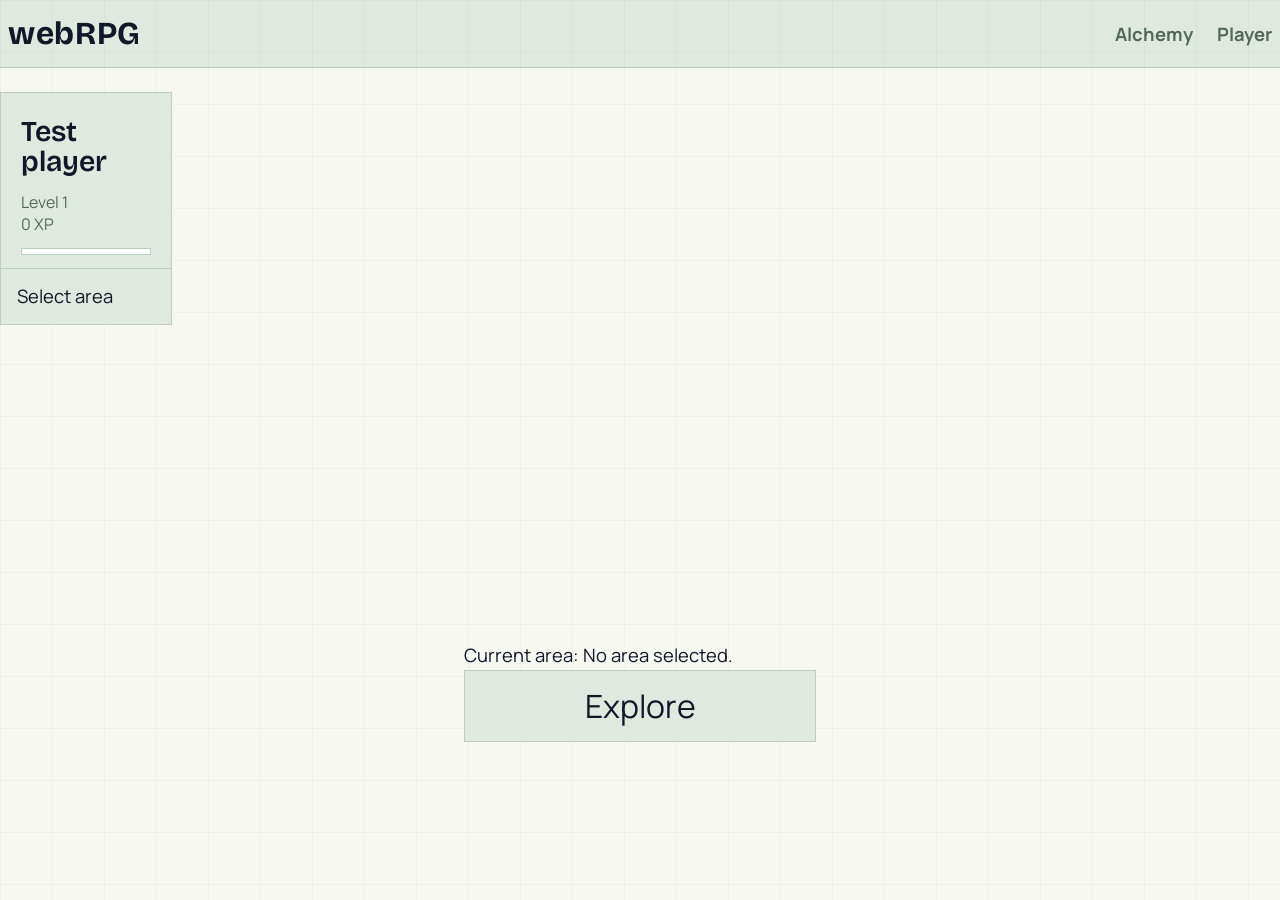
<file: html/index.html>
<!doctype html>
<html lang="en">
	<head>
		<meta charset="UTF-8" />
		<meta name="viewport" content="width=device-width, initial-scale=1.0" />
		<title>webRPG</title>
		<link rel="stylesheet" href="../css/style.css" />
	</head>
	<body class="game-screen">
		<nav class="site-nav" aria-label="Main navigation">
			<a class="site-nav__brand" href="index.html">webRPG</a>
			<a href="alchemy_crafting.html">Alchemy</a>
			<a href="player.html">Player</a>
		</nav>
		<main class="game-board">
			<section class="player-info-panel" aria-label="Player information">
				<h1 data-player-name>Loading player...</h1>
				<p><span data-player-level>Level -</span><br /><span data-player-experience>0</span> XP</p>
				<div class="xp-progress" aria-label="Experience progress">
					<span data-xp-progress></span>
				</div>
				<p class="visually-hidden" data-player-status>Player state is loading.</p>
				<span class="visually-hidden" data-player-hp>-</span>
				<span class="visually-hidden" data-player-coins>-</span>
				<span class="visually-hidden" data-player-gems>-</span>
				<a href="player.html">View inventory</a>
			</section>
			<section class="area-select-panel" aria-label="Area selection">
				<button class="rail-button" type="button" data-open-area-picker>Select area</button>
			</section>
			<section class="right-rail" aria-label="Exploration status">
				<div class="history-belt" data-history-belt aria-label="Exploration history"></div>
			</section>
			<section class="exploration-center">
				<p class="current-area-label">Current area: <span data-selected-area>No area selected.</span></p>
				<p class="area-description" data-area-status>Areas are loading.</p>
				<div class="explore-control">
					<button class="explore-button" type="button" data-explore>
						<span>Explore</span>
						<span class="explore-cooldown" data-explore-cooldown aria-hidden="true"></span>
					</button>
				</div>
				<p class="xp-notification" data-xp-notification hidden>XP notification</p>
			</section>
			<dialog data-area-dialog>
				<form method="dialog">
					<h2>Select an area</h2>
					<ul class="area-list" data-area-list></ul>
					<button class="button button--secondary" type="submit">Cancel</button>
				</form>
			</dialog>
		</main>
		<script type="module">
			import { initPlayerUI } from "../js/controllers/player_controller.js";
			import { initAreaPicker } from "../js/controllers/areas_controller.js";
			import { initExploreUI } from "../js/controllers/explore_controller.js";

			initPlayerUI();
			initAreaPicker();
			initExploreUI();
		</script>
	</body>
</html>
</file>
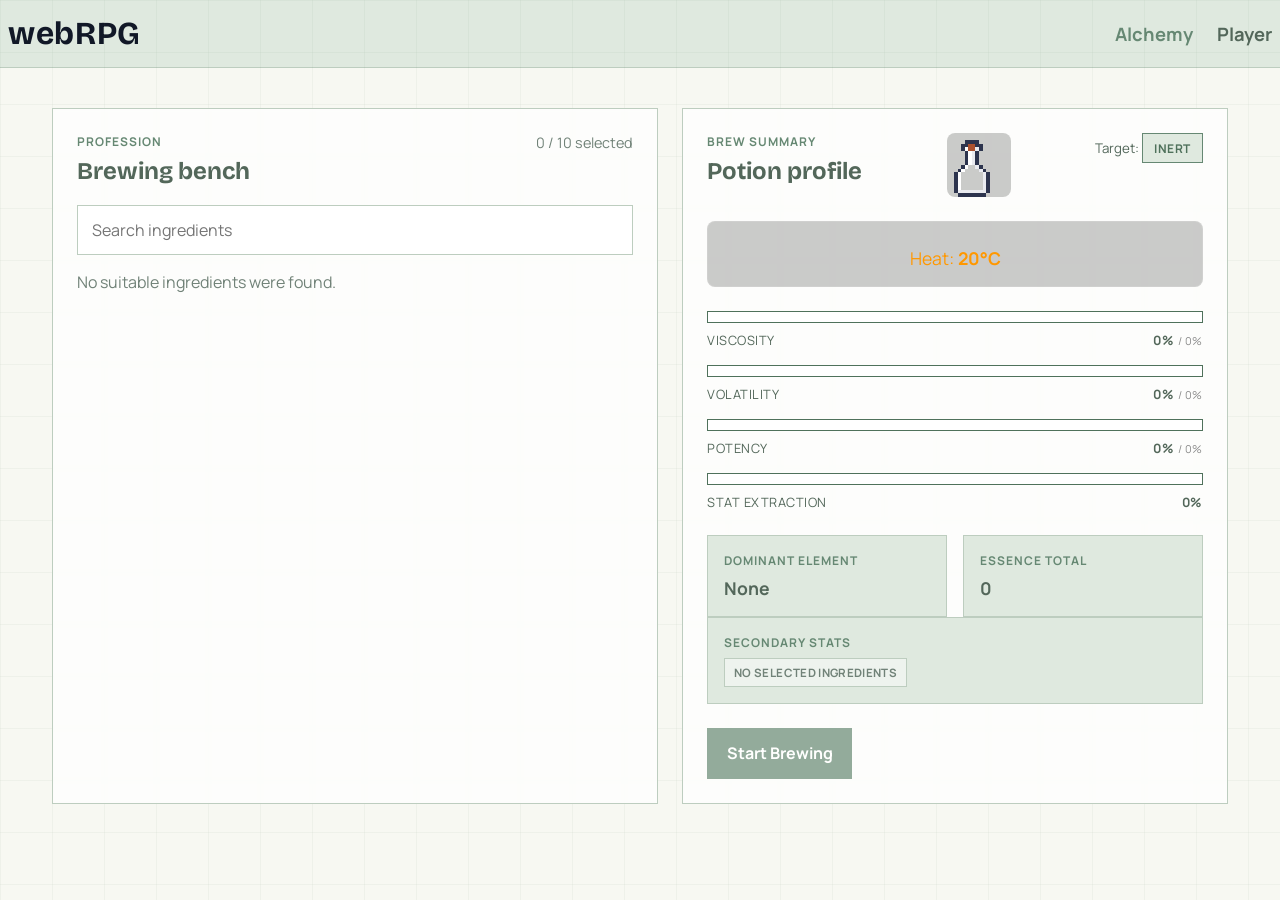
<file: html/alchemy_crafting.html>
<!doctype html>
<html lang="en">
    <head>
        <meta charset="UTF-8" />
        <meta name="viewport" content="width=device-width, initial-scale=1.0" />
        <title>Alchemy | webRPG</title>
        <link rel="stylesheet" href="../css/style.css" />
    </head>
    <body class="game-screen">
        <nav class="site-nav" aria-label="Main navigation">
            <a class="site-nav__brand" href="index.html">webRPG</a>
            <a class="site-nav__active" href="alchemy_crafting.html" aria-current="page">Alchemy</a>
            <a href="player.html">Player</a>
        </nav>
        <main class="alchemy-layout">
            <section class="alchemy-panel alchemy-panel--ingredients" aria-labelledby="alchemy-heading" id="ingredients-panel">
                <div class="panel-header">
                    <div>
                        <p class="eyebrow">Profession</p>
                        <h1 id="alchemy-heading">Brewing bench</h1>
                    </div>
                    <span class="item-count" data-ingredient-count>0 / 10 selected</span>
                </div>
                <label class="search-field" for="ingredient-search">
                    <span class="visually-hidden">Search ingredients</span>
                    <input id="ingredient-search" type="search" data-ingredient-search placeholder="Search ingredients" />
                </label>
                <ul class="ingredient-list" data-ingredient-list aria-live="polite"></ul>
                <p class="empty-state" data-ingredient-empty hidden>No suitable ingredients were found.</p>
            </section>

            <section class="alchemy-panel alchemy-panel--summary" aria-labelledby="brew-summary-heading">
                <div class="summary-header">
                    <div>
                        <p class="eyebrow">Brew summary</p>
                        <h2 id="brew-summary-heading">Potion profile</h2>
                    </div>

                    <div id="live-potion-preview" class="potion-preview-box"></div>
                    <div style="display: flex; flex-direction: column; gap: 0.5rem; align-items: flex-end;">
                        <div><small>Target:</small> <span class="potion-type-pill" data-target-potion-type>Inert</span></div>
                        <div id="current-type-container" style="display: none;">
                            <small>Current:</small> <span class="potion-type-pill potion-type-pill--current" data-current-potion-type>Inert</span>
                        </div>
                    </div>
                </div>

                <!-- Live Minigame Controls -->
                <div class="alchemy-controls">
                    <div style="margin-top: 0.5rem; color: #ff9800; font-size: 1.1rem; text-align: center;">
                        Heat: <strong id="current-temp-val">20°C</strong>
                    </div>
                </div>

                <div class="gauge-grid" aria-label="Potion essence gauges">
                    <div class="gauge-card">
                        <div class="gauge-bar" aria-label="Viscosity gauge">
                            <span class="fill-potential" data-viscosity-potential></span>
                            <span class="fill-current" data-viscosity-current></span>
                        </div>
                        <div class="gauge-meta">
                            <span>Viscosity</span>
                            <span>
                                <strong data-viscosity-current-label>0%</strong>
                                <span class="potential-label">/ <span data-viscosity-potential-label>0%</span></span>
                            </span>
                        </div>
                    </div>
                    <div class="gauge-card">
                        <div class="gauge-bar" aria-label="Volatility gauge">
                            <span class="fill-potential" data-volatility-potential></span>
                            <span class="fill-current" data-volatility-current></span>
                        </div>
                        <div class="gauge-meta">
                            <span>Volatility</span>
                            <span>
                                <strong data-volatility-current-label>0%</strong>
                                <span class="potential-label">/ <span data-volatility-potential-label>0%</span></span>
                            </span>
                        </div>
                    </div>
                    <div class="gauge-card">
                        <div class="gauge-bar" aria-label="Potency gauge">
                            <span class="fill-potential" data-potency-potential></span>
                            <span class="fill-current" data-potency-current></span>
                        </div>
                        <div class="gauge-meta">
                            <span>Potency</span>
                            <span>
                                <strong data-potency-current-label>0%</strong>
                                <span class="potential-label">/ <span data-potency-potential-label>0%</span></span>
                            </span>
                        </div>
                    </div>
                    <div class="gauge-card">
                        <!-- Extraction does not have a "potential" max limit, it's just a raw % progression -->
                        <div class="gauge-bar" aria-label="Extraction gauge">
                            <span class="fill-current" data-extraction-current></span>
                        </div>
                        <div class="gauge-meta">
                            <span>Stat Extraction</span>
                            <strong data-extraction-current-label>0%</strong>
                        </div>
                    </div>
                </div>

                <div class="potion-meta-grid">
                    <div class="meta-card">
                        <p class="eyebrow">Dominant element</p>
                        <p data-dominant-element>None</p>
                    </div>
                    <div class="meta-card">
                        <p class="eyebrow">Essence total</p>
                        <p data-essence-total>0</p>
                    </div>
                </div>

                <div class="stats-card">
                    <p class="eyebrow">Secondary stats</p>
                    <ul class="stat-pill-list" data-secondary-stats>
                        <li class="stat-pill placeholder">No selected ingredients</li>
                    </ul>
                </div>

                <!-- Prep Phase Actions -->
                <div class="brew-actions" id="prep-actions">
                    <button class="button button--primary" type="button" id="btn-start-brew" disabled>Start Brewing</button>
                </div>
                
                <!-- Live Phase Actions -->
                <div class="brew-actions" id="live-actions" style="display: none;">
                    <button class="button button--secondary" type="button" id="btn-add-water">Add Water</button>
                    <button class="button button--primary" type="button" id="btn-pump-bellows">Pump Bellows</button>
                    <button class="button button--primary brew-button" type="button" data-brew-button>Finish Potion</button>
                </div>
            </section>
        </main>

        <dialog data-alchemy-stats-dialog>
            <form method="dialog">
                <p class="eyebrow">Secondary stats</p>
                <h2>Ingredient effects</h2>
                <ul class="alchemy-stat-details" data-alchemy-stat-details></ul>
                <button class="button button--secondary" value="close">Close</button>
            </form>
        </dialog>

        <!-- Fail State Modal -->
        <div id="fail-modal" class="fail-overlay" style="display: none;">
            <h2>Brewing Failed</h2>
            <p id="fail-reason" style="font-size: 1.2rem; margin-bottom: 2rem;">...</p>
            <button id="fail-acknowledge" class="button button--primary">Scrap Mixture & Reset</button>
        </div>

        <script type="module">
            import { initAlchemyUI } from "../js/controllers/potion_controller.js";
            import { initAreaTheme } from "../js/controllers/areas_controller.js";

            initAreaTheme();
            initAlchemyUI();
        </script>
    </body>
</html>
</file>
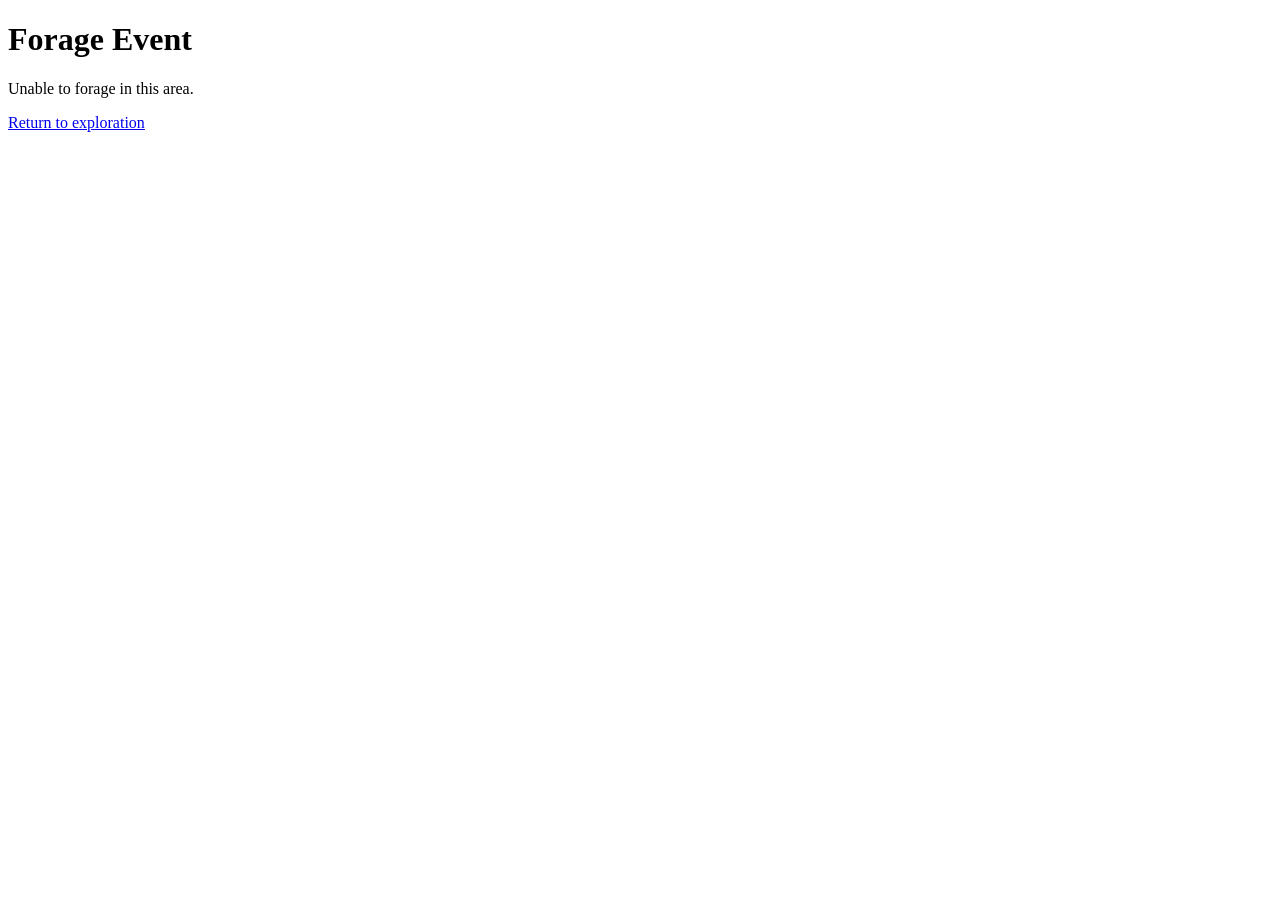
<file: html/forage_event.html>
<!doctype html>
<html lang="en">
	<head>
		<meta charset="UTF-8" />
		<meta name="viewport" content="width=device-width, initial-scale=1.0" />
		<title>Forage Event</title>
	</head>
	<body>
		<main>
			<h1>Forage Event</h1>
			<p data-forage-status>Searching the area...</p>
			<a href="index.html">Return to exploration</a>
			<dialog data-forage-dialog>
				<form method="dialog">
					<h2>You found something</h2>
					<p data-item-name></p>
					<button value="leave">Leave it</button>
					<button value="take">Take it</button>
				</form>
			</dialog>
		</main>
		<script type="module">
			import { initForageUI } from "../js/controllers/forage_controller.js";
			import { initAreaTheme } from "../js/controllers/areas_controller.js";

			initAreaTheme();
			initForageUI();
		</script>
	</body>
</html>
</file>
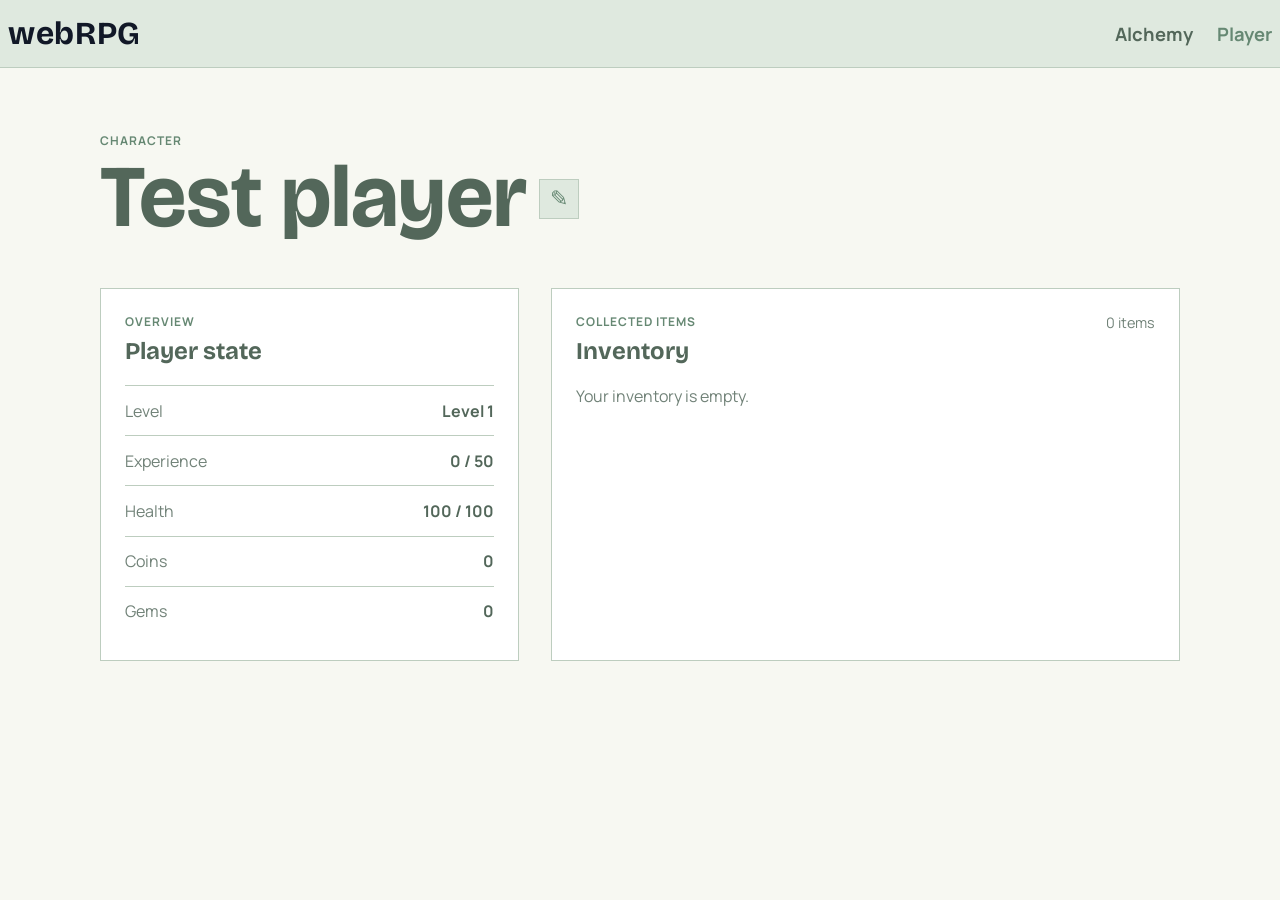
<file: html/player.html>
<!doctype html>
<html lang="en">
	<head>
		<meta charset="UTF-8" />
		<meta name="viewport" content="width=device-width, initial-scale=1.0" />
		<title>Player | webRPG</title>
		<link rel="stylesheet" href="../css/style.css" />
	</head>
	<body>
		<nav class="site-nav" aria-label="Main navigation">
			<a class="site-nav__brand" href="index.html">webRPG</a>
			<a href="alchemy_crafting.html">Alchemy</a>
			<a class="site-nav__active" href="player.html" aria-current="page">Player</a>
		</nav>
		<main class="profile-layout">
			<header class="page-heading">
				<p class="eyebrow">Character</p>
				<div class="profile-name-heading">
					<h1 data-profile-name>Loading player...</h1>
					<button class="icon-button" type="button" data-change-name aria-label="Change character name" title="Change character name">&#9998;</button>
				</div>
			</header>
			<section class="profile-card" aria-labelledby="stats-heading">
				<p class="eyebrow">Overview</p>
				<h2 id="stats-heading">Player state</h2>
				<dl class="stat-list">
					<div><dt>Level</dt><dd data-profile-level>-</dd></div>
					<div><dt>Experience</dt><dd data-profile-experience>-</dd></div>
					<div><dt>Health</dt><dd data-profile-hp>-</dd></div>
					<div><dt>Coins</dt><dd data-profile-coins>-</dd></div>
					<div><dt>Gems</dt><dd data-profile-gems>-</dd></div>
				</dl>
			</section>
			<section class="inventory-panel" aria-labelledby="inventory-heading">
				<div class="section-heading">
					<div>
						<p class="eyebrow">Collected items</p>
						<h2 id="inventory-heading">Inventory</h2>
					</div>
					<span class="item-count" data-inventory-count>0 items</span>
				</div>
				<ul class="inventory-list" data-inventory-list></ul>
				<p class="empty-state" data-inventory-empty>Your inventory is empty.</p>
			</section>
			<dialog data-item-dialog>
				<form method="dialog">
					<p class="eyebrow">Item details</p>
					<h2 data-dialog-item-name>Item</h2>
					<div class="item-detail-sprite-container" data-dialog-item-sprite hidden></div>
					<dl class="detail-list" data-item-details></dl>
					<button value="close">Close</button>
				</form>
			</dialog>
			<dialog data-name-dialog>
				<form method="dialog" data-name-form>
					<p class="eyebrow">Character</p>
					<h2>Change name</h2>
					<label class="name-field" for="character-name">Name</label>
					<input id="character-name" name="name" type="text" maxlength="30" required data-name-input />
					<div class="dialog-actions">
						<button class="button button--secondary" value="cancel">Cancel</button>
						<button class="button button--primary" value="save">Save</button>
					</div>
				</form>
			</dialog>
		</main>
		<script type="module">
			import { initPlayerUI } from "../js/controllers/player_controller.js";
			import { initProfileUI } from "../js/controllers/profile_controller.js";
			import { initAreaTheme } from "../js/controllers/areas_controller.js";

			initAreaTheme();
			initPlayerUI();
			initProfileUI();
		</script>
	</body>
</html>
</file>
<file: css/style.css>
@import url("https://fonts.googleapis.com/css2?family=Bricolage+Grotesque:opsz,wght@10..48,500;10..48,600;10..48,700&family=Manrope:wght@400;500;600;700&display=swap");
@import url("./base.css");
@import url("./game.css");
@import url("./profile.css");
@import url("./alchemy-layout.css");
@import url("./responsive.css");
@import url("./alchemy-effects.css");
</file>
